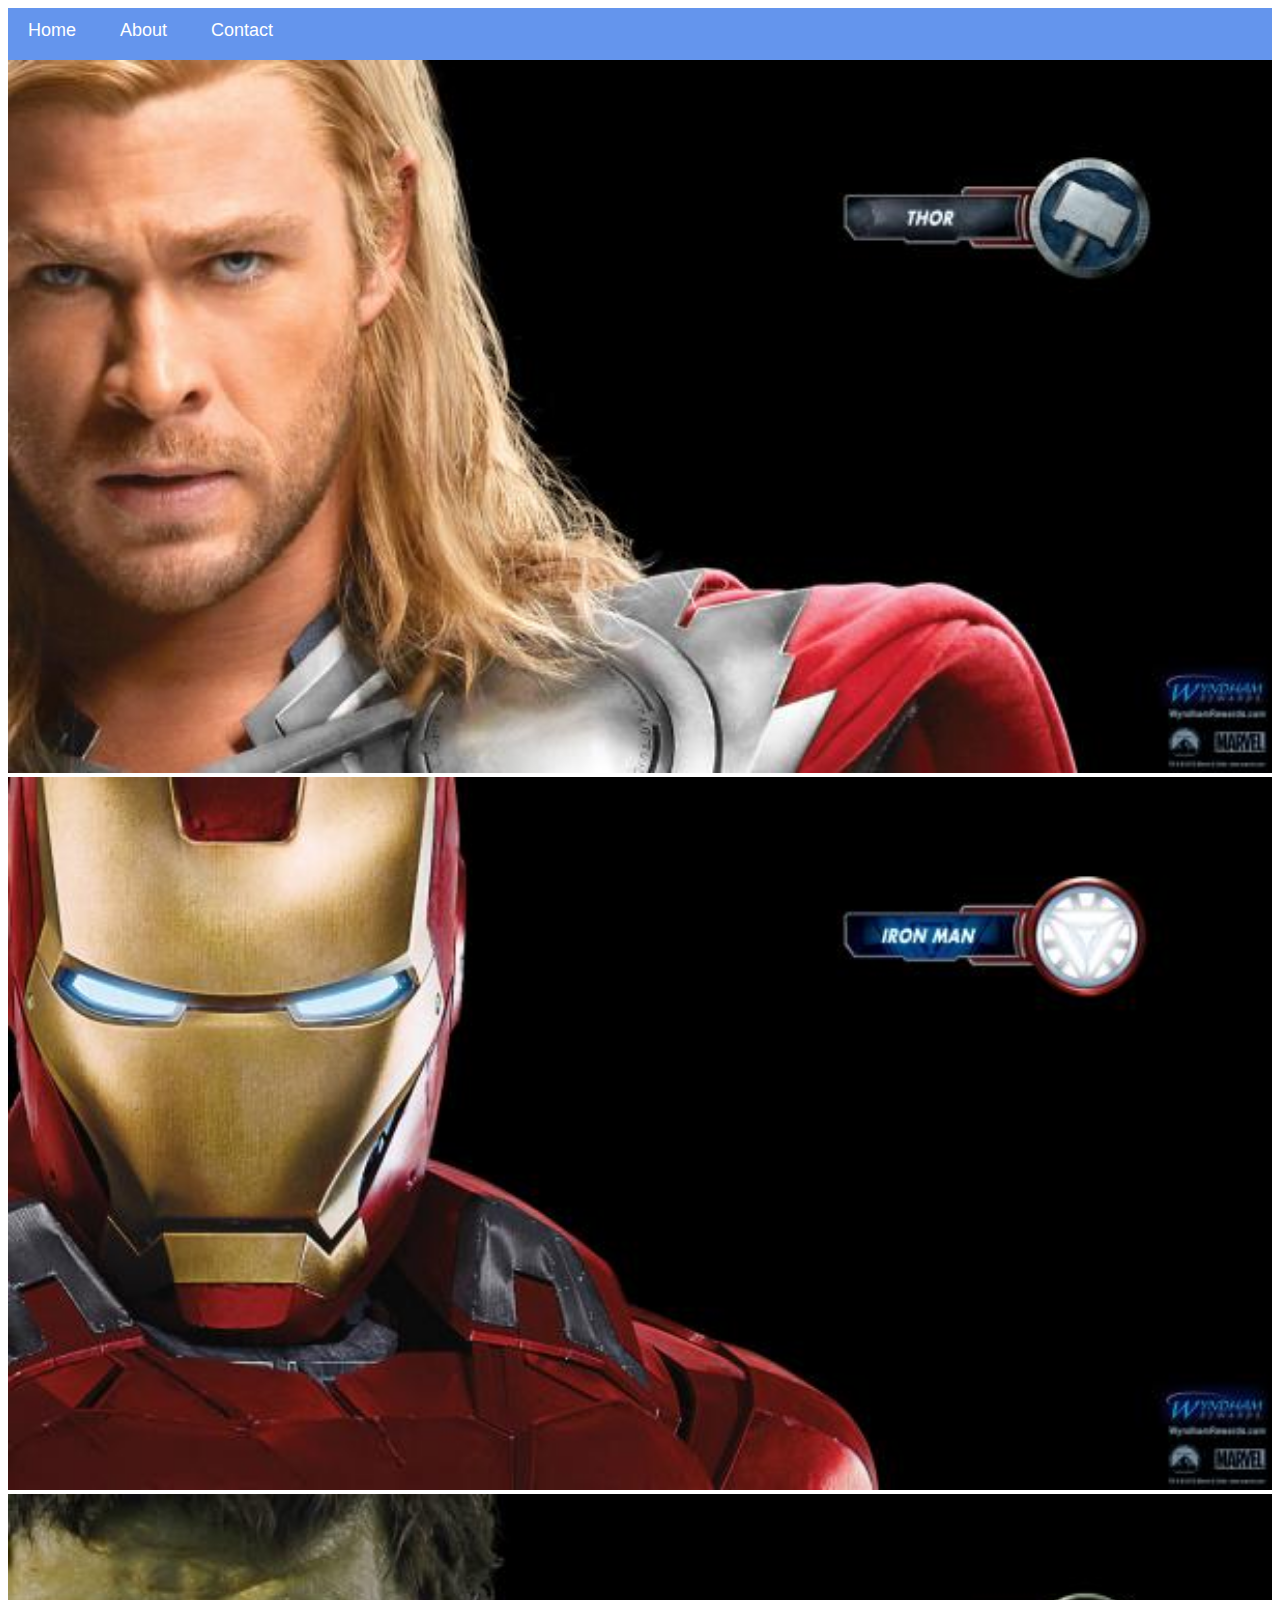
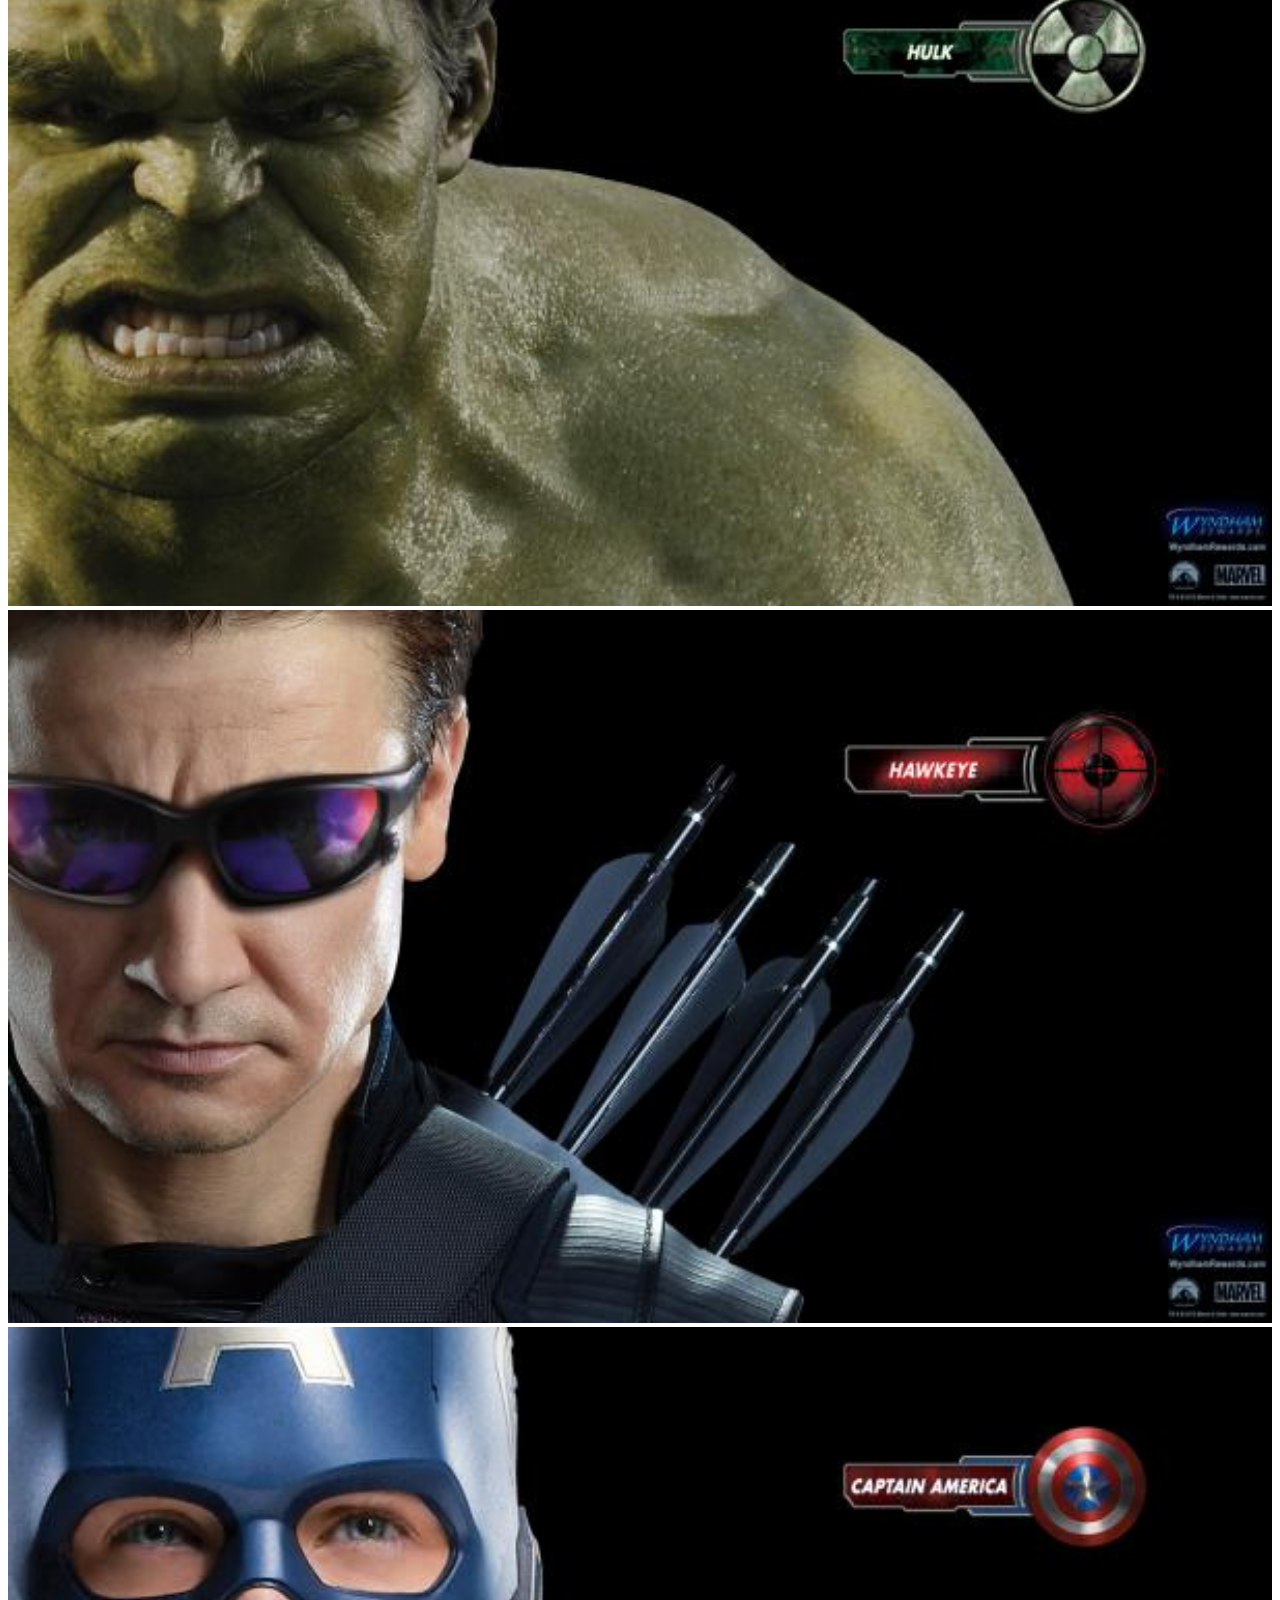
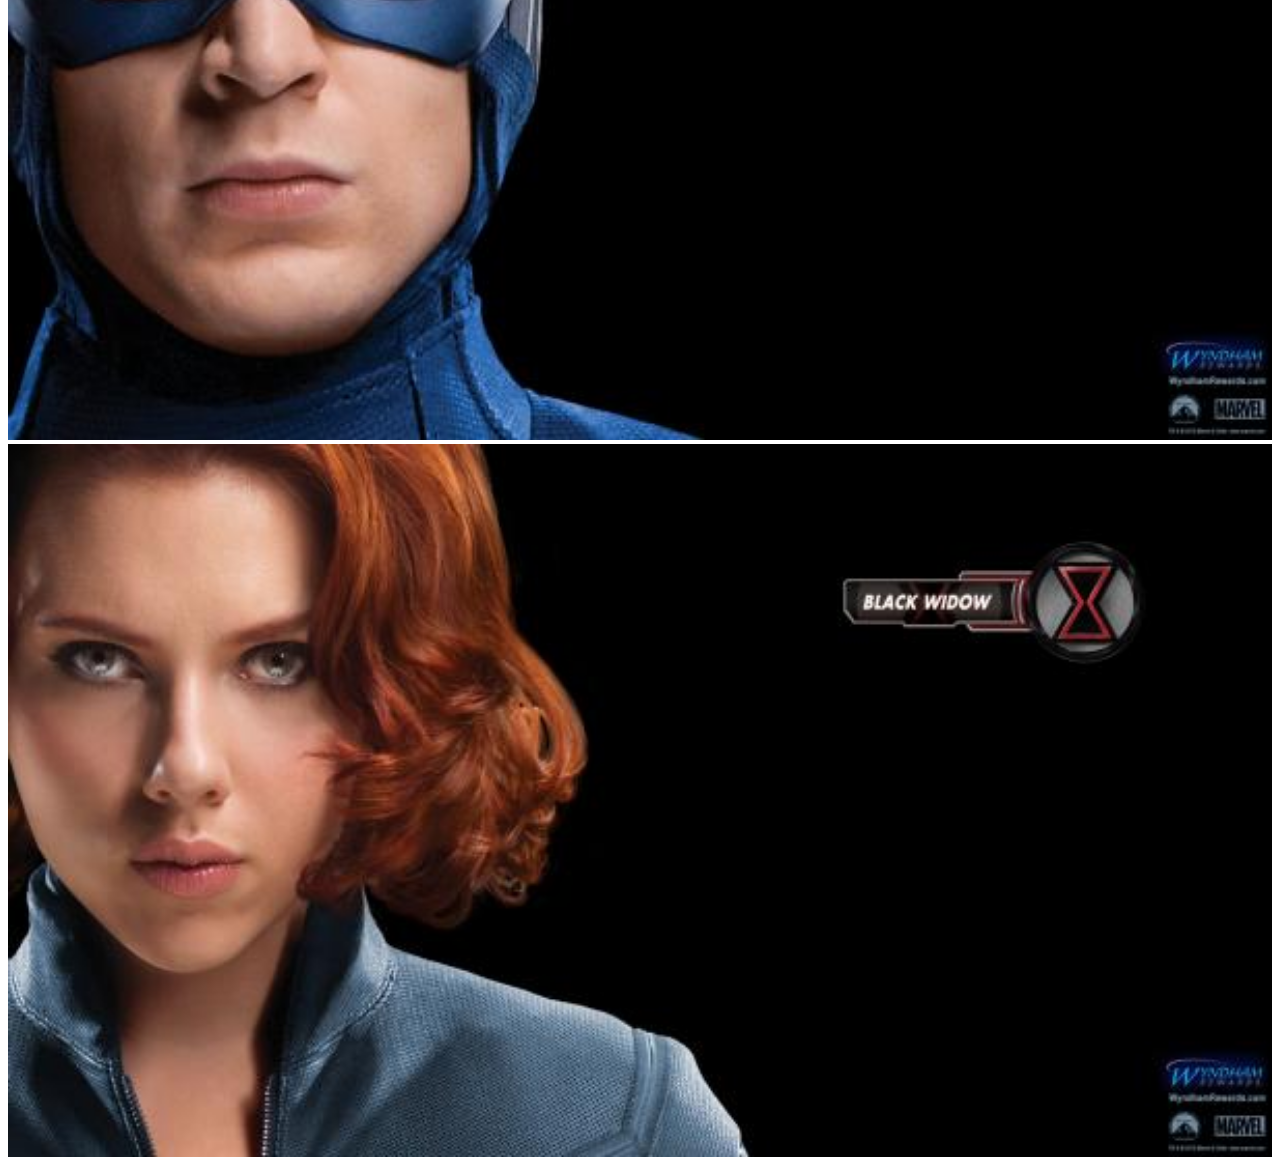
<file: index.html>
<!DOCTYPE html>
<html>
    <head>
        <link rel="stylesheet" href="style.css">
    </head>
        <body>
            <div id="menu">
                <a href="index.html">Home</a>
                <a href="about.html">About</a>
                <a href="contact.html">Contact</a>
            </div>

            <div class="gallery">
                <a href="avenger-1.html"><img src="images/images/avengers_01.jpg"/></a>
                <a href="avenger-2.html"><img src="images/images/avengers_02.jpg"/></a>
                <a href="avenger-3html"><img src="images/images/avengers_03.jpg"/></a>
                <a href="avenger-4.html"><img src="images/images/avengers_04.jpg"/></a>
                <a href="avenger-5.html"><img src="images/images/avengers_05.jpg"/></a>
                <a href="avenger-6.html"><img src="images/images/avengers_06.jpg"/></a>
               
                
            </div>

        </body>
   
</html>
</file>
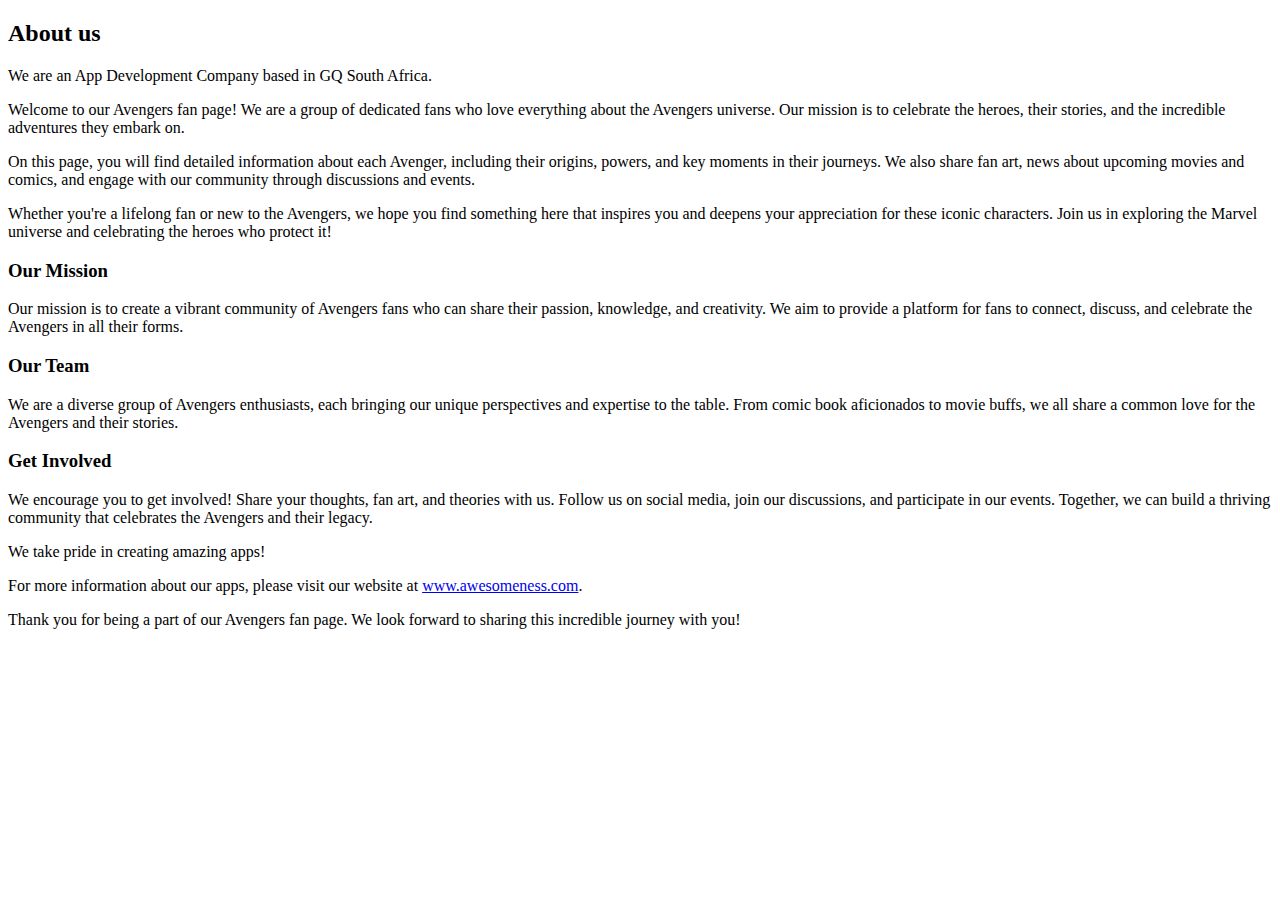
<file: about.html>
<!DOCTYPE html>
<html>
    <head>
        <link rel="stylesheet" href="style.css">
    </head>
    <body>
        <h2>About us</h2>
         <p>We are an App Development Company based in GQ South Africa.</p>
        <p>Welcome to our Avengers fan page! We are a group of dedicated fans who love everything about the Avengers universe. Our mission is to celebrate the heroes, their stories, and the incredible adventures they embark on.</p>
        <p>On this page, you will find detailed information about each Avenger, including their origins, powers, and key moments in their journeys. We also share fan art, news about upcoming movies and comics, and engage with our community through discussions and events.</p>
        <p>Whether you're a lifelong fan or new to the Avengers, we hope you find something here that inspires you and deepens your appreciation for these iconic characters. Join us in exploring the Marvel universe and celebrating the heroes who protect it!</p>

        <h3>Our Mission</h3>
        <p>Our mission is to create a vibrant community of Avengers fans who can share their passion, knowledge, and creativity. We aim to provide a platform for fans to connect, discuss, and celebrate the Avengers in all their forms.</p>
        <h3>Our Team</h3>
        <p>We are a diverse group of Avengers enthusiasts, each bringing our unique perspectives and expertise to the table. From comic book aficionados to movie buffs, we all share a common love for the Avengers and their stories.</p>
        <h3>Get Involved</h3>
        <p>We encourage you to get involved! Share your thoughts, fan art, and theories with us. Follow us on social media, join our discussions, and participate in our events. Together, we can build a thriving community that celebrates the Avengers and their legacy.</p>
        
        <p>We take pride in creating amazing apps!</p> 
        <p>For more information about our apps, please visit our website at <a href="https://www.awesomeness.com">www.awesomeness.com</a>.</p>
        <p>Thank you for being a part of our Avengers fan page. We look forward to sharing this incredible journey with you!</p>


        
    </body>
</html>
</file>
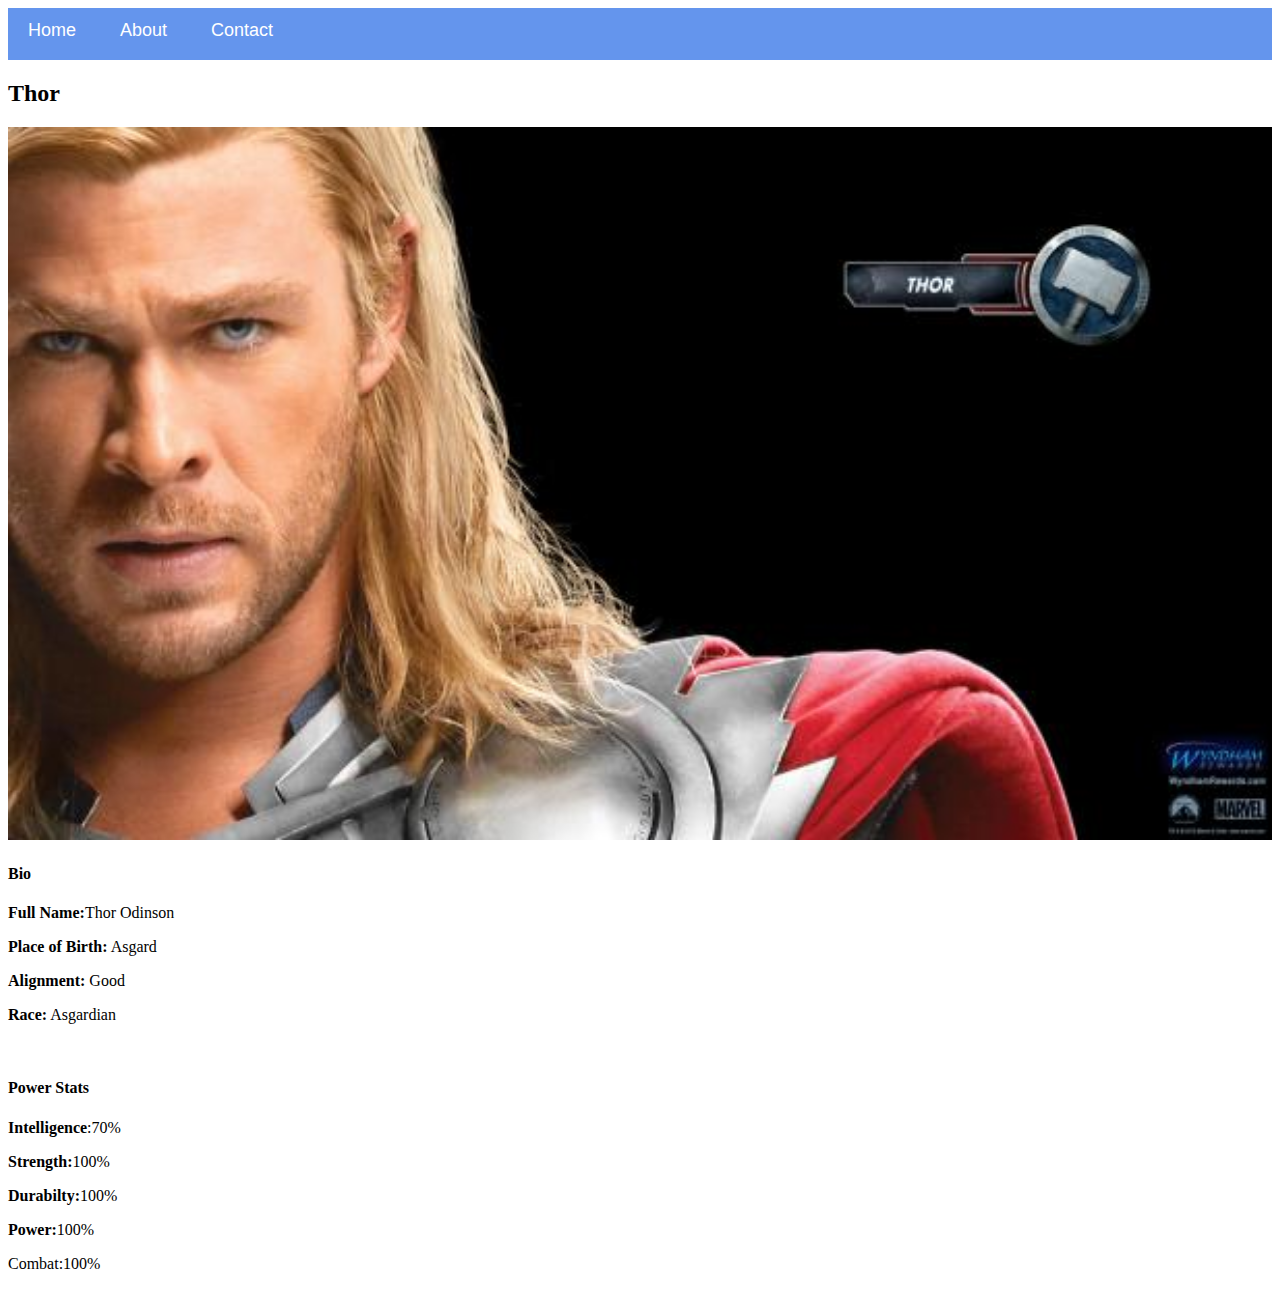
<file: avenger-1.html>
<!DOCTYPE html>
<html>
    <head>
        <link rel="stylesheet" href="style.css">
    </head>
        <body> 
            <div id="menu">
                <a href="index.html">Home</a>
                <a href="about.html">About</a>
                <a href="contact.html">Contact</a>
            </div>
            <h2>Thor</h2>
            <div class="gallery">
                <img src="images/images/avengers_01.jpg"/>
            </div>
            <h4>Bio</h4>
            <p><b>Full Name:</b>Thor Odinson</p>
            <p><b>Place of Birth:</b> Asgard</p>
            <p><b>Alignment:</b> Good</p>
            <p><b>Race:</b> Asgardian</p>
            <br/>
            <h4>Power Stats</h4>
            <p><b>Intelligence</b>:70%</p>
            <p><b>Strength:</b>100%</p>
            <p><b>Durabilty:</b>100%</p>
            <p><b>Power:</b>100%</p>
            <p>Combat:</b>100%</p>
        </body>
   
</html>
</file>
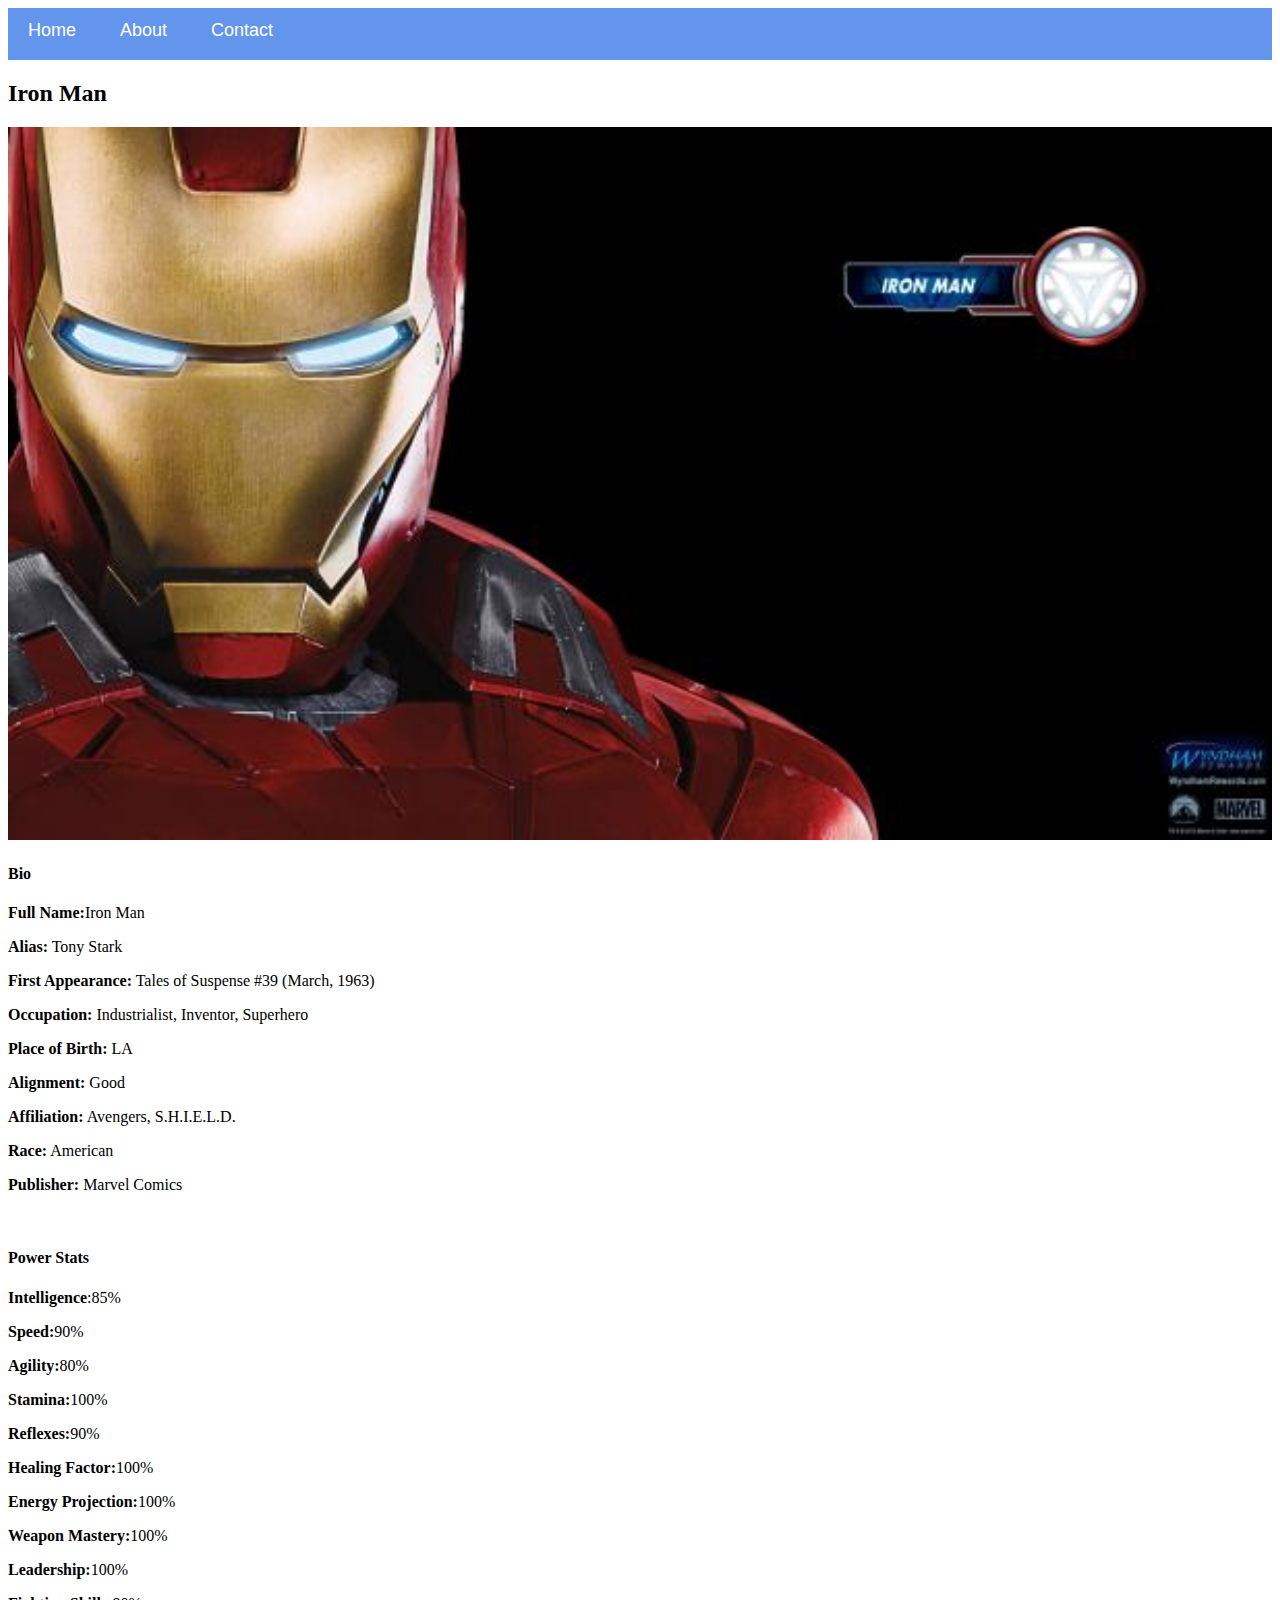
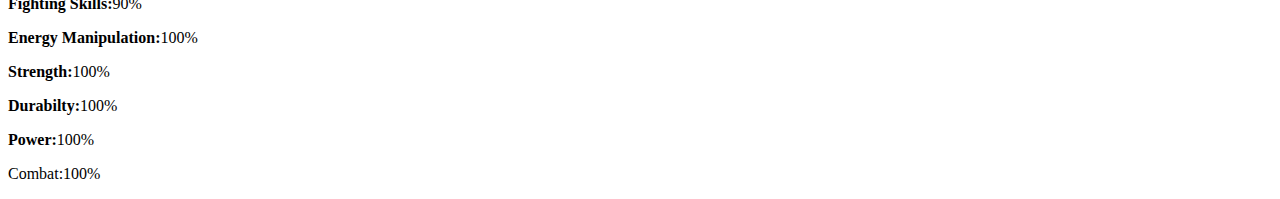
<file: avenger-2.html>
<!DOCTYPE html>
<html>
    <head>
        <link rel="stylesheet" href="style.css">
    </head>
        <body>
             <div id="menu">
                <a href="index.html">Home</a>
                <a href="about.html">About</a>
                <a href="contact.html">Contact</a>
            </div>
            <h2>Iron Man</h2>
            <div class="gallery">
                <img src="images/images/avengers_02.jpg"/>
            </div>
            <h4>Bio</h4>
            <p><b>Full Name:</b>Iron Man</p>
            <p><b>Alias:</b> Tony Stark</p>
            <p><b>First Appearance:</b> Tales of Suspense #39 (March, 1963)</p>
            <p><b>Occupation:</b> Industrialist, Inventor, Superhero</p>
            <p><b>Place of Birth:</b> LA</p>


            <p><b>Alignment:</b> Good</p>       
            <p><b>Affiliation:</b> Avengers, S.H.I.E.L.D.</p>
            <p><b>Race:</b> American</p>
            <p><b>Publisher:</b> Marvel Comics</p>
            <br/>
            <h4>Power Stats</h4>
            <p><b>Intelligence</b>:85%</p>
            <p><b>Speed:</b>90%</p>
            <p><b>Agility:</b>80%</p>
            <p><b>Stamina:</b>100%</p>
            <p><b>Reflexes:</b>90%</p>
            <p><b>Healing Factor:</b>100%</p>
            <p><b>Energy Projection:</b>100%</p>
            <p><b>Weapon Mastery:</b>100%</p>
            <p><b>Leadership:</b>100%</p>
            <p><b>Fighting Skills:</b>90%</p>
            <p><b>Energy Manipulation:</b>100%</p>
    
            <p><b>Strength:</b>100%</p>
            <p><b>Durabilty:</b>100%</p>
            <p><b>Power:</b>100%</p>
            <p>Combat:</b>100%</p>
        </body>
   
</html>
</file>
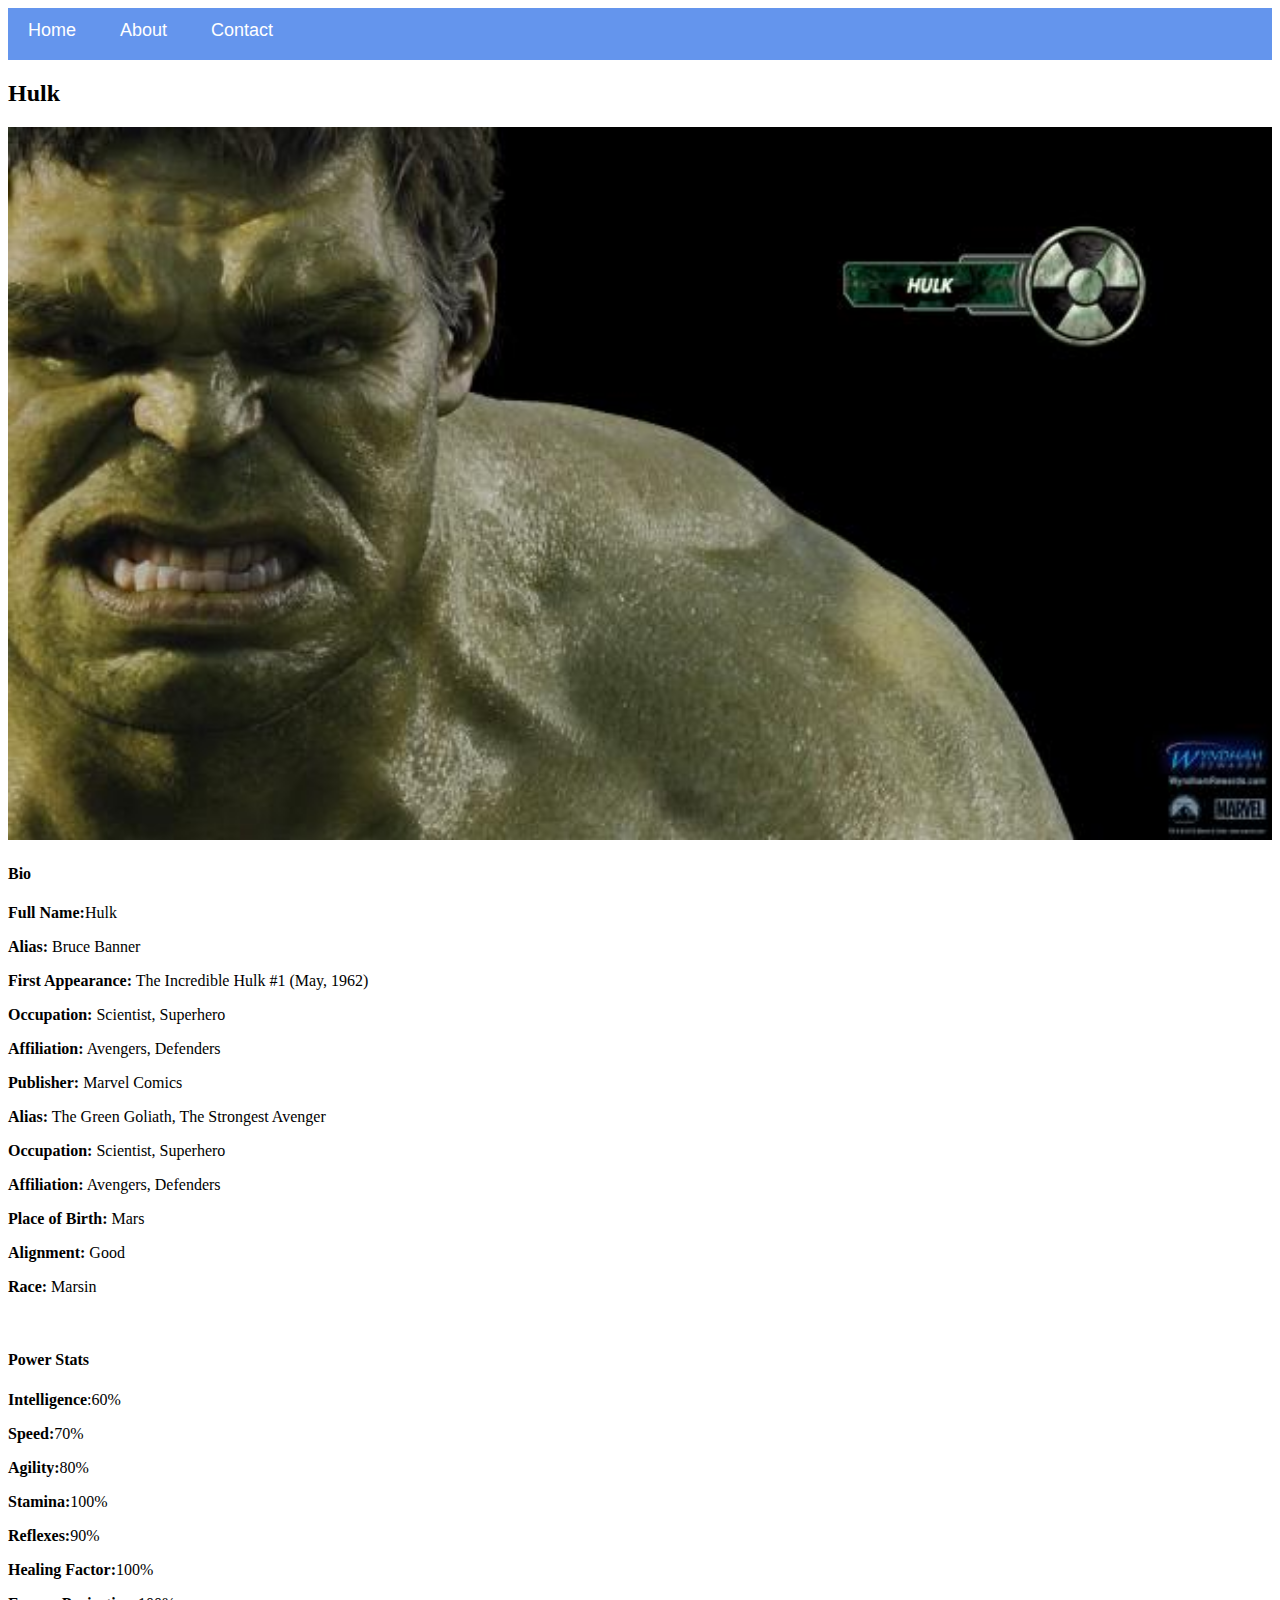
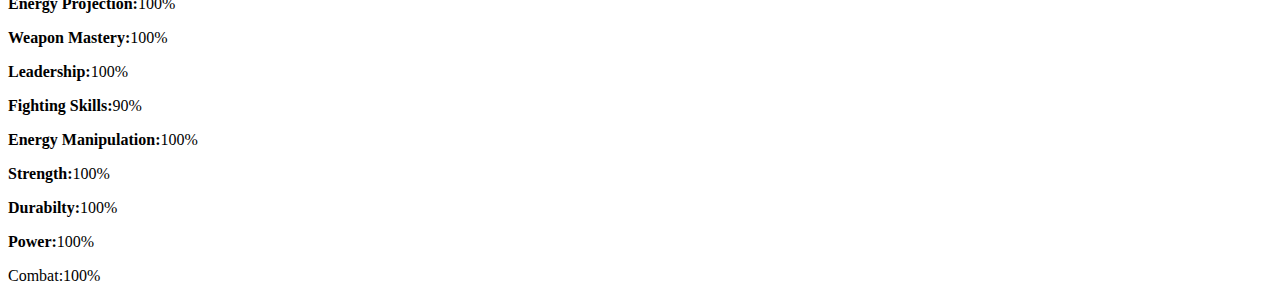
<file: avenger-3.html>
<!DOCTYPE html>
<html>
    <head>
        <link rel="stylesheet" href="style.css">
    </head>
        <body>
             <div id="menu">
                <a href="index.html">Home</a>
                <a href="about.html">About</a>
                <a href="contact.html">Contact</a>
            </div>
            <h2>Hulk</h2>
            <div class="gallery">
                <img src="images/images/avengers_03.jpg"/>
            </div>
            <h4>Bio</h4>
            <p><b>Full Name:</b>Hulk</p>
            <p><b>Alias:</b> Bruce Banner</p>
            <p><b>First Appearance:</b> The Incredible Hulk #1 (May, 1962)</p>
            <p><b>Occupation:</b> Scientist, Superhero</p>
            <p><b>Affiliation:</b> Avengers, Defenders</p>
            <p><b>Publisher:</b> Marvel Comics</p>
            <p><b>Alias:</b> The Green Goliath, The Strongest Avenger</p>
            <p><b>Occupation:</b> Scientist, Superhero</p>
            <p><b>Affiliation:</b> Avengers, Defenders</p>

            <p><b>Place of Birth:</b> Mars</p>

            <p><b>Alignment:</b> Good</p>

            <p><b>Race:</b> Marsin</p>

            <br/>
            <h4>Power Stats</h4>
            <p><b>Intelligence</b>:60%</p>
            <p><b>Speed:</b>70%</p>
            <p><b>Agility:</b>80%</p>   
            <p><b>Stamina:</b>100%</p>
            <p><b>Reflexes:</b>90%</p>
            <p><b>Healing Factor:</b>100%</p>
            <p><b>Energy Projection:</b>100%</p>
            <p><b>Weapon Mastery:</b>100%</p>
            <p><b>Leadership:</b>100%</p>
            <p><b>Fighting Skills:</b>90%</p>
            <p><b>Energy Manipulation:</b>100%</p>
            
            <p><b>Strength:</b>100%</p>
            <p><b>Durabilty:</b>100%</p>
            <p><b>Power:</b>100%</p>
            <p>Combat:</b>100%</p>
        </body>
   
</html>
</file>
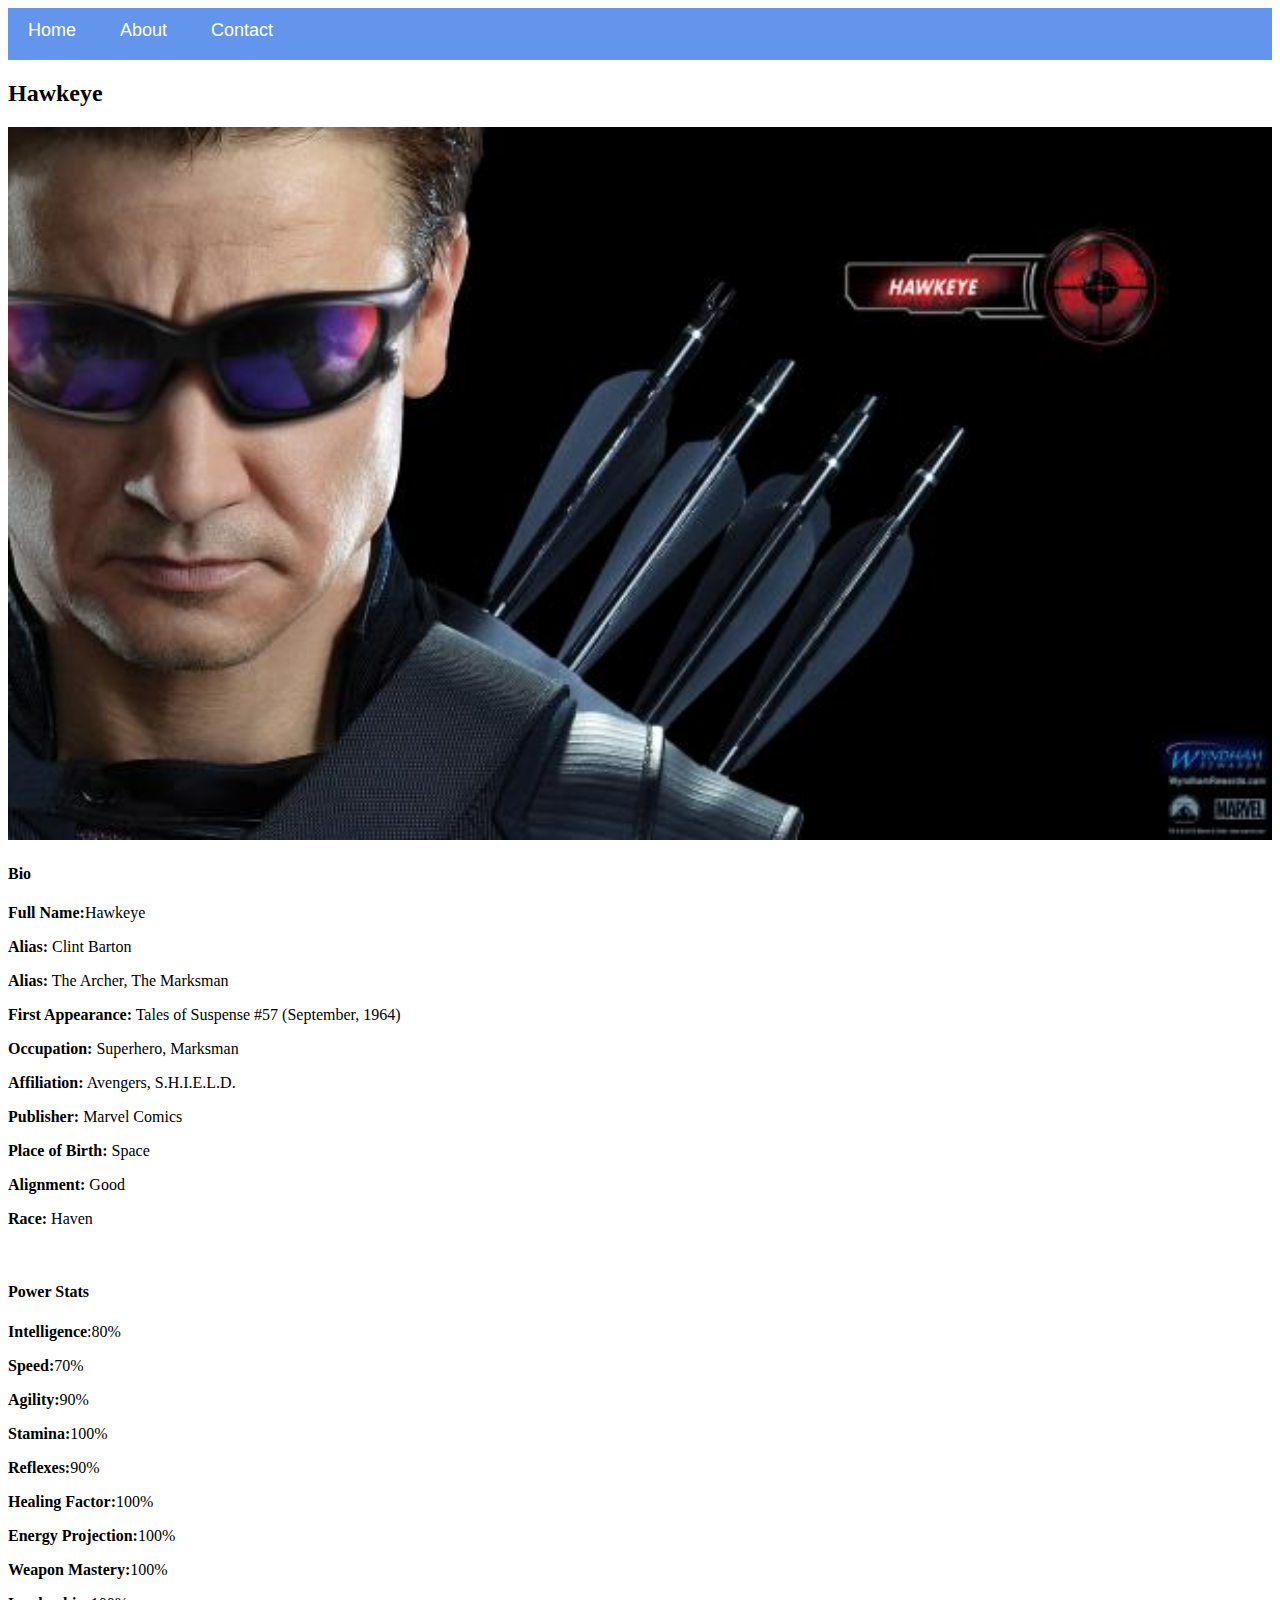
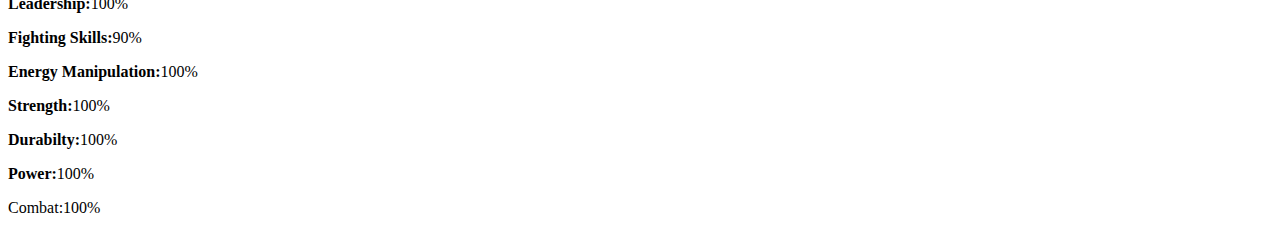
<file: avenger-4.html>
<!DOCTYPE html>
<html>
    <head>
        <link rel="stylesheet" href="style.css">
    </head>
        <body>
             <div id="menu">
                <a href="index.html">Home</a>
                <a href="about.html">About</a>
                <a href="contact.html">Contact</a>
            </div>
            <h2>Hawkeye</h2>
            <div class="gallery">
                <img src="images/images/avengers_04.jpg"/>
            </div>
            <h4>Bio</h4>
            <p><b>Full Name:</b>Hawkeye</p>
            <p><b>Alias:</b> Clint Barton</p>
            <p><b>Alias:</b> The Archer, The Marksman</p>
            <p><b>First Appearance:</b> Tales of Suspense #57 (September, 1964)</p>
            <p><b>Occupation:</b> Superhero, Marksman</p>
            <p><b>Affiliation:</b> Avengers, S.H.I.E.L.D.</p>
            <p><b>Publisher:</b> Marvel Comics</p>
            
            <p><b>Place of Birth:</b> Space</p>
            <p><b>Alignment:</b> Good</p>

            <p><b>Race:</b> Haven</p>
            <br/>
            <h4>Power Stats</h4>
            <p><b>Intelligence</b>:80%</p>
            <p><b>Speed:</b>70%</p>
            <p><b>Agility:</b>90%</p>
            <p><b>Stamina:</b>100%</p>
            <p><b>Reflexes:</b>90%</p>
            <p><b>Healing Factor:</b>100%</p>
            <p><b>Energy Projection:</b>100%</p>
            <p><b>Weapon Mastery:</b>100%</p>
            <p><b>Leadership:</b>100%</p>
            <p><b>Fighting Skills:</b>90%</p>
            <p><b>Energy Manipulation:</b>100%</p>
            
            <p><b>Strength:</b>100%</p>
            <p><b>Durabilty:</b>100%</p>
            <p><b>Power:</b>100%</p>
            <p>Combat:</b>100%</p>
        </body>
   
</html>
</file>
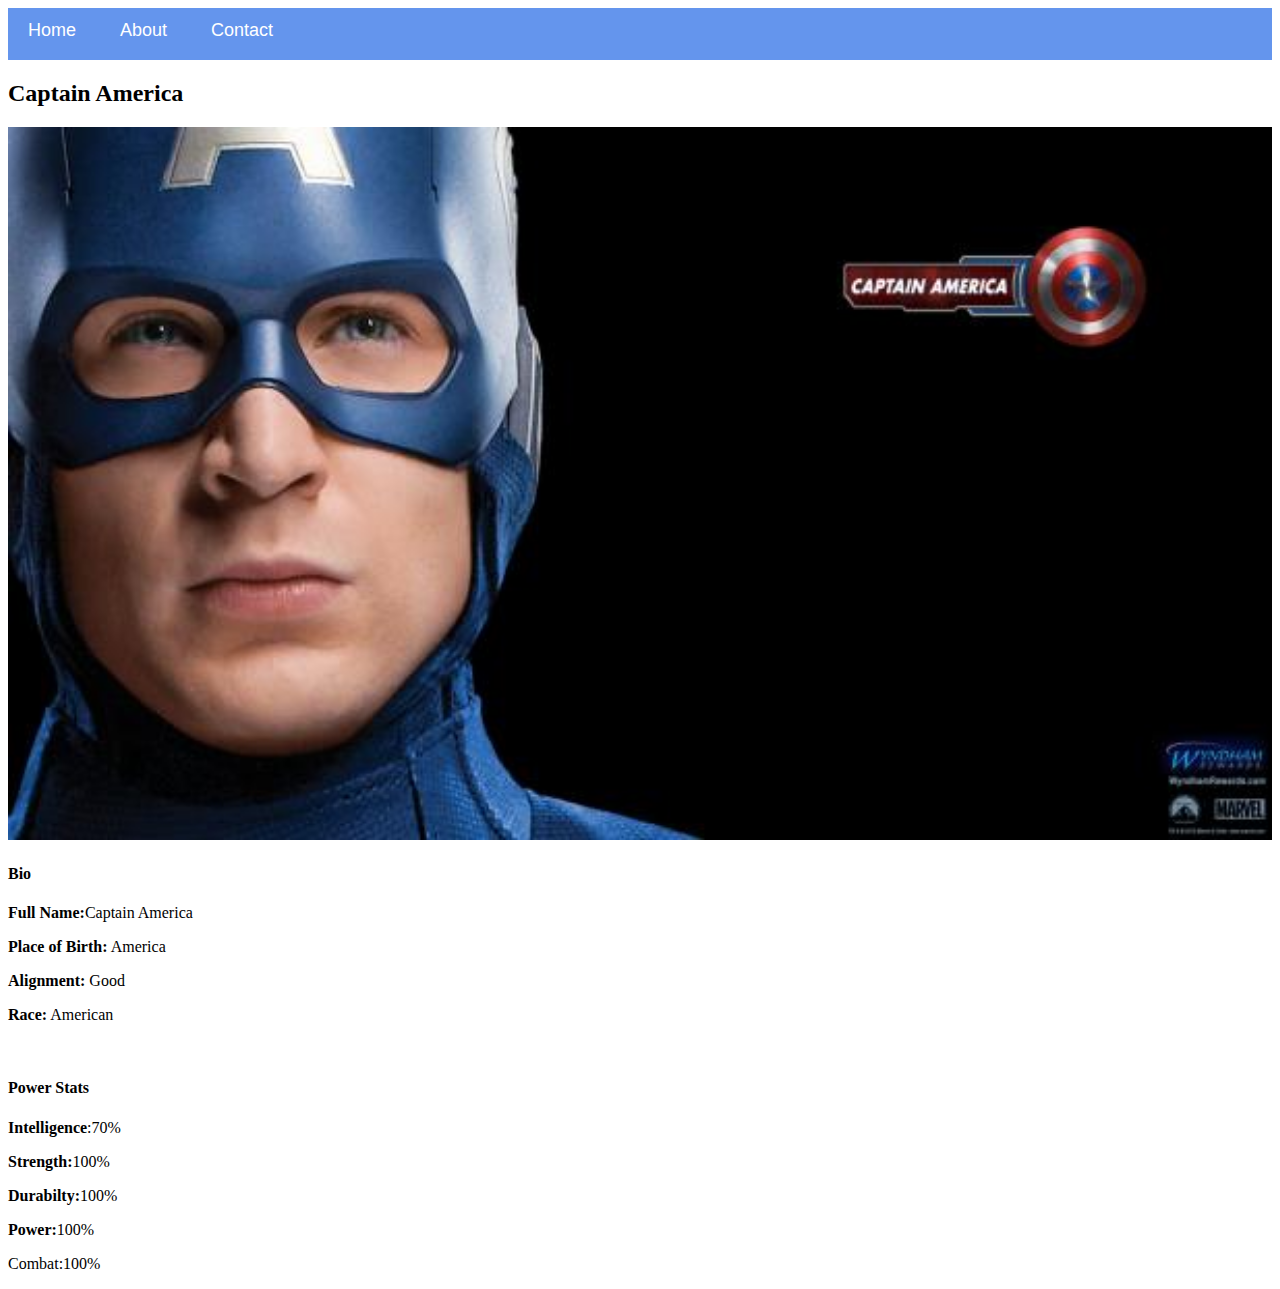
<file: avenger-5.html>
<!DOCTYPE html>
<html>
    <head>
        <link rel="stylesheet" href="style.css">
    </head>
        <body>
             <div id="menu">
                <a href="index.html">Home</a>
                <a href="about.html">About</a>
                <a href="contact.html">Contact</a>
            </div>
            <h2>Captain America</h2>
            <div class="gallery">
                <img src="images/images/avengers_05.jpg"/>
            </div>
            <h4>Bio</h4>
            <p><b>Full Name:</b>Captain America</p>
            <p><b>Place of Birth:</b> America</p>
            <p><b>Alignment:</b> Good</p>
            <p><b>Race:</b> American</p>
            <br/>
            <h4>Power Stats</h4>
            <p><b>Intelligence</b>:70%</p>
            <p><b>Strength:</b>100%</p>
            <p><b>Durabilty:</b>100%</p>
            <p><b>Power:</b>100%</p>
            <p>Combat:</b>100%</p>
        </body>
   
</html>
</file>
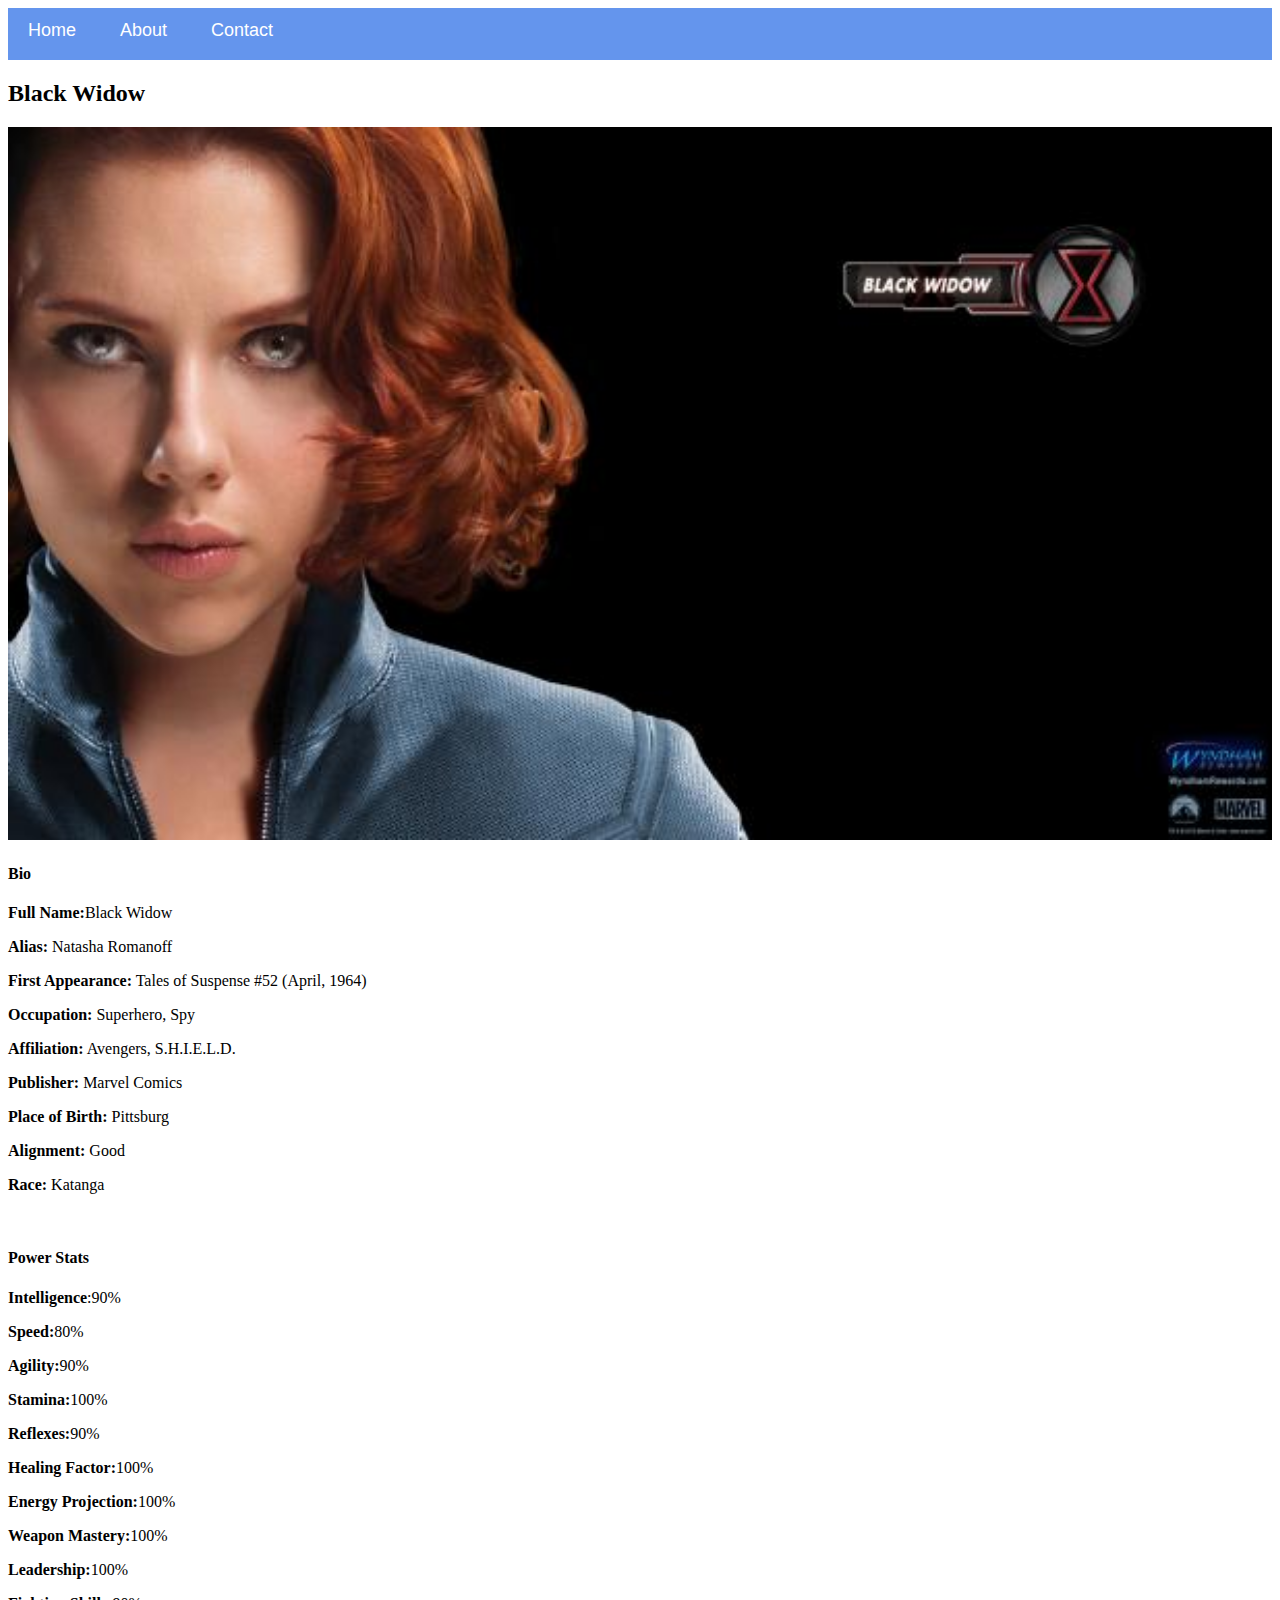
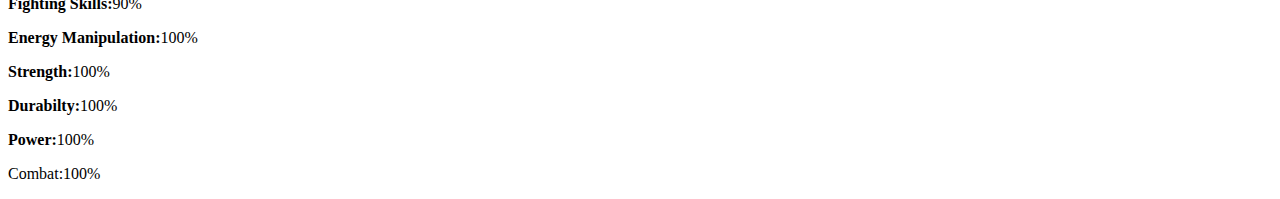
<file: avenger-6.html>
<!DOCTYPE html>
<html>
    <head>
        <link rel="stylesheet" href="style.css">
    </head>
        <body>
             <div id="menu">
                <a href="index.html">Home</a>
                <a href="about.html">About</a>
                <a href="contact.html">Contact</a>
            </div>
            <h2>Black Widow</h2>
            <div class="gallery">
                <img src="images/images/avengers_06.jpg"/>
            </div>
            <h4>Bio</h4>
            <p><b>Full Name:</b>Black Widow</p>
            <p><b>Alias:</b> Natasha Romanoff</p>
            <p><b>First Appearance:</b> Tales of Suspense #52 (April, 1964)</p>
            <p><b>Occupation:</b> Superhero, Spy</p>
            <p><b>Affiliation:</b> Avengers, S.H.I.E.L.D.</p>
            <p><b>Publisher:</b> Marvel Comics</p>
            <p><b>Place of Birth:</b> Pittsburg</p>
            <p><b>Alignment:</b> Good</p>
            <p><b>Race:</b> Katanga</p>
            <br/>
            <h4>Power Stats</h4>
            <p><b>Intelligence</b>:90%</p>
            <p><b>Speed:</b>80%</p>
            <p><b>Agility:</b>90%</p>
            <p><b>Stamina:</b>100%</p>
            <p><b>Reflexes:</b>90%</p>
            <p><b>Healing Factor:</b>100%</p>
            <p><b>Energy Projection:</b>100%</p>
            <p><b>Weapon Mastery:</b>100%</p>
            <p><b>Leadership:</b>100%</p>
            <p><b>Fighting Skills:</b>90%</p>
            <p><b>Energy Manipulation:</b>100%</p>
            <p><b>Strength:</b>100%</p>
            <p><b>Durabilty:</b>100%</p>
            <p><b>Power:</b>100%</p>
            <p>Combat:</b>100%</p>
        </body>
   
</html>
</file>
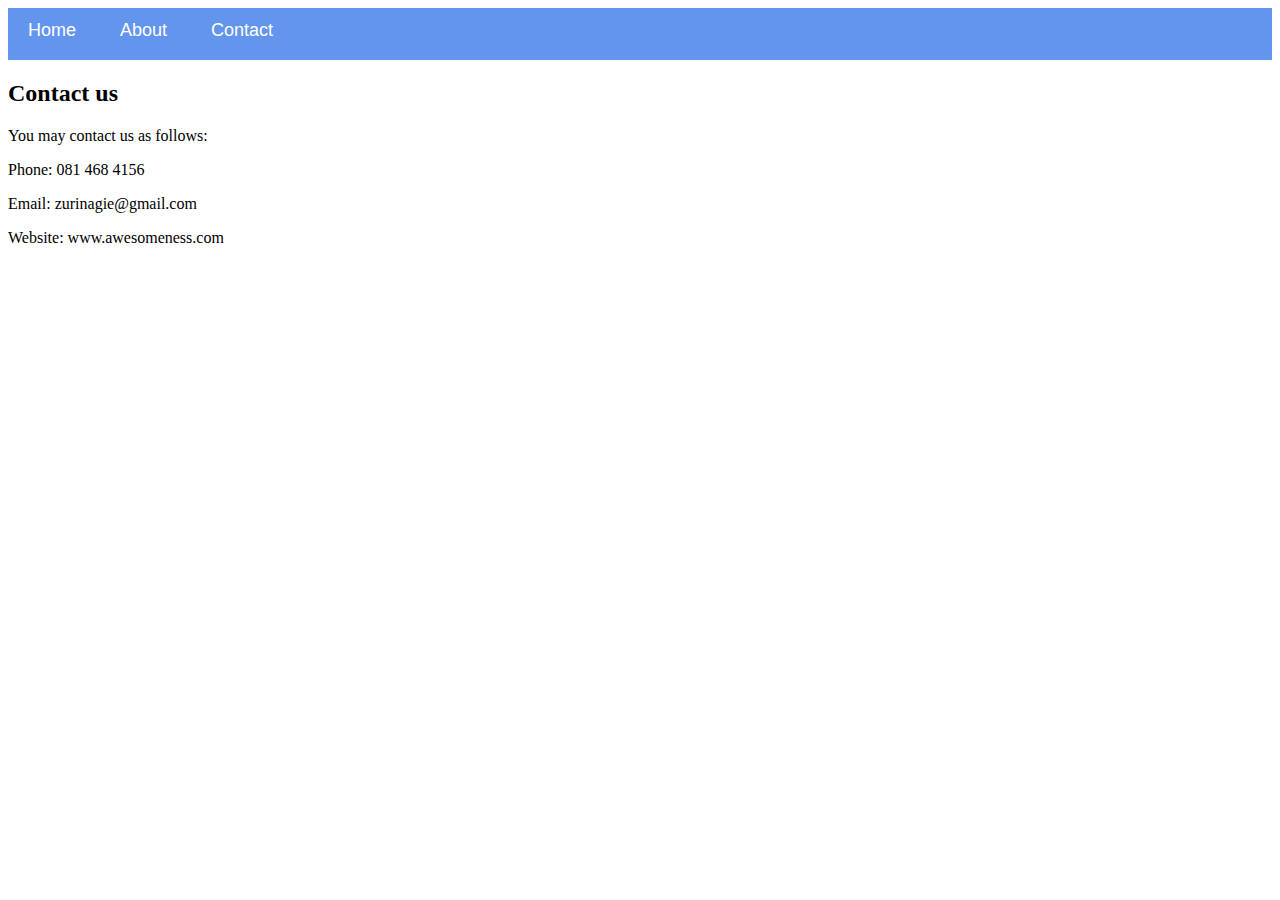
<file: contact.html>
<!DOCTYPE html>
<html>
    <head>
        <link rel="stylesheet" href="style.css">
    </head>
    <body>
        <div id="menu">
            <a href="index.html">Home</a>
            <a href="about.html">About</a>
            <a href="contact.html">Contact</a>
        </div>
        <h2>Contact us</h2>
        <p>You may contact us as follows:</p>
        <p>Phone: 081 468 4156</p>
        <p>Email: zurinagie@gmail.com</p>
        <p>Website: www.awesomeness.com</p>
    </body>
</html>
</file>
<file: style.css>
.gallery img{
    width:100%;
}
#menu{
      width:100%;
      height:40px;
      background-color: cornflowerblue;
      padding-top: 12px;
}

#menu a{
      color:#ffffff;
      font-family: Helvetica, sans-serif;
      font-size: 18px;
      text-decoration:none;
      font-weight: 800px;
      
      padding-left: 20px;
      padding-right: 20px;
}

#menu a:hover{
       color: #5077bd;
  
}
</file>
